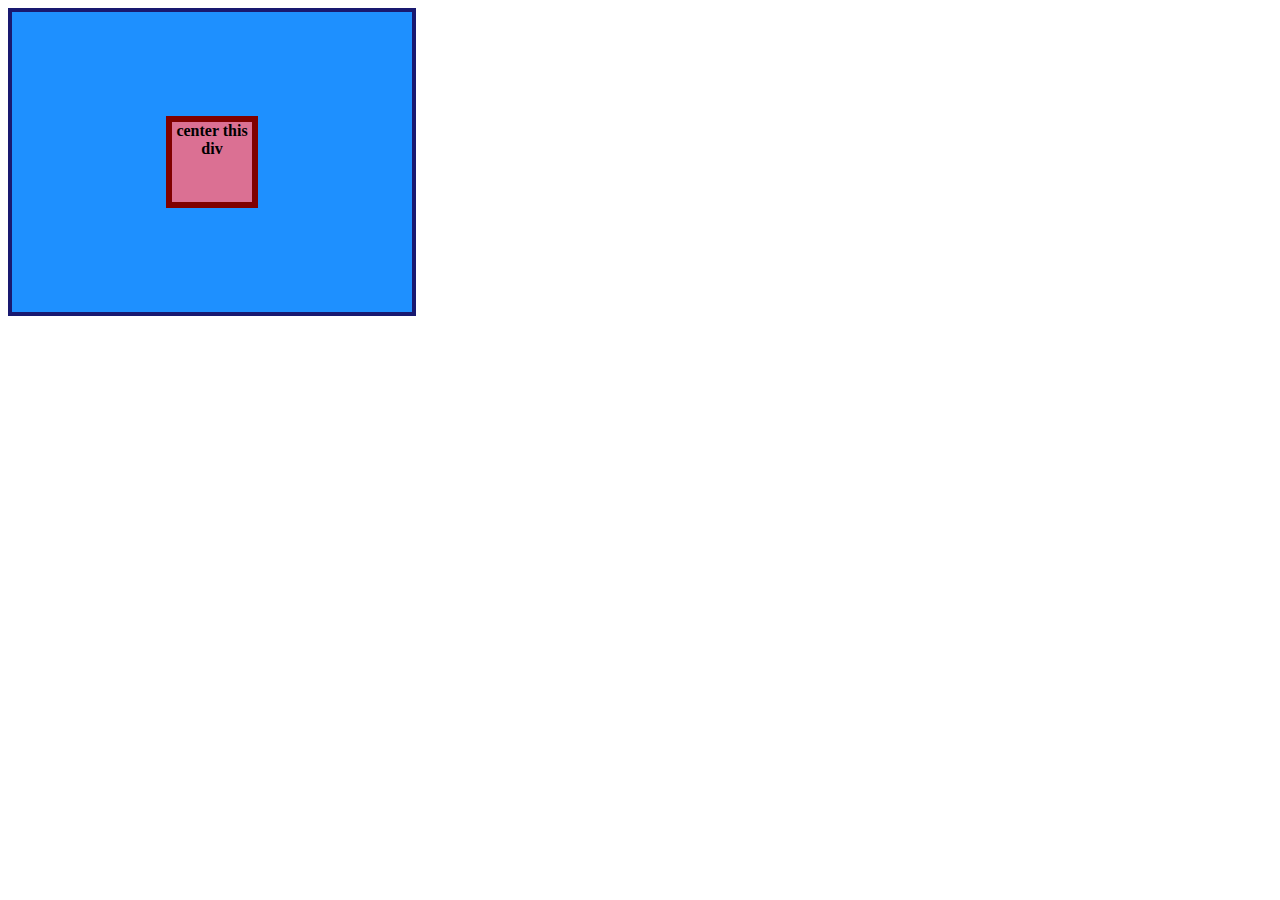
<file: flex/01-flex-center/index.html>
<!DOCTYPE html>
<html lang="en">
<head>
  <meta charset="UTF-8">
  <meta http-equiv="X-UA-Compatible" content="IE=edge">
  <meta name="viewport" content="width=device-width, initial-scale=1.0">
  <title>CENTER THIS DIV</title>
  <link rel="stylesheet" href="style.css">
</head>
<body>
  <div class="container">
    <div class="box">center this div</div>
  </div>
</body>
</html>
</file>
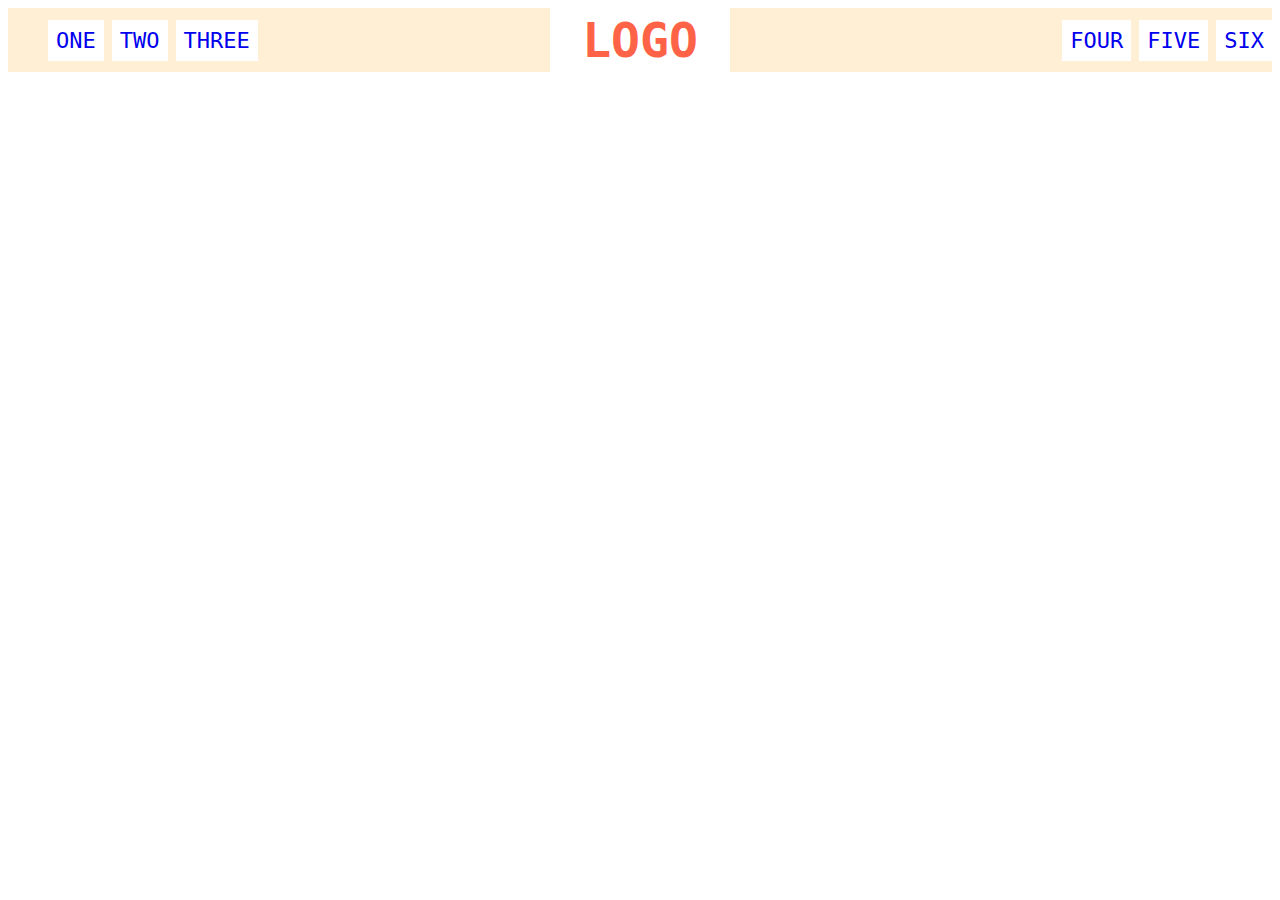
<file: flex/02-flex-header/index.html>
<!DOCTYPE html>
<html lang="en">
<head>
  <meta charset="UTF-8">
  <meta http-equiv="X-UA-Compatible" content="IE=edge">
  <meta name="viewport" content="width=device-width, initial-scale=1.0">
  <title>Flex Header</title>
  <link rel="stylesheet" href="style.css">
</head>
<body>
  <div class="header">
    <div class="left-links">
      <ul>
        <li><a href="#">ONE</a></li>
        <li><a href="#">TWO</a></li>
        <li><a href="#">THREE</a></li>
      </ul>
    </div>
    <div class="logo">LOGO</div>
    <div class="right-links">
      <ul>
        <li><a href="#">FOUR</a></li>
        <li><a href="#">FIVE</a></li>
        <li><a href="#">SIX</a></li>
      </ul>
    </div>
  </div>
</body>
</html>
</file>
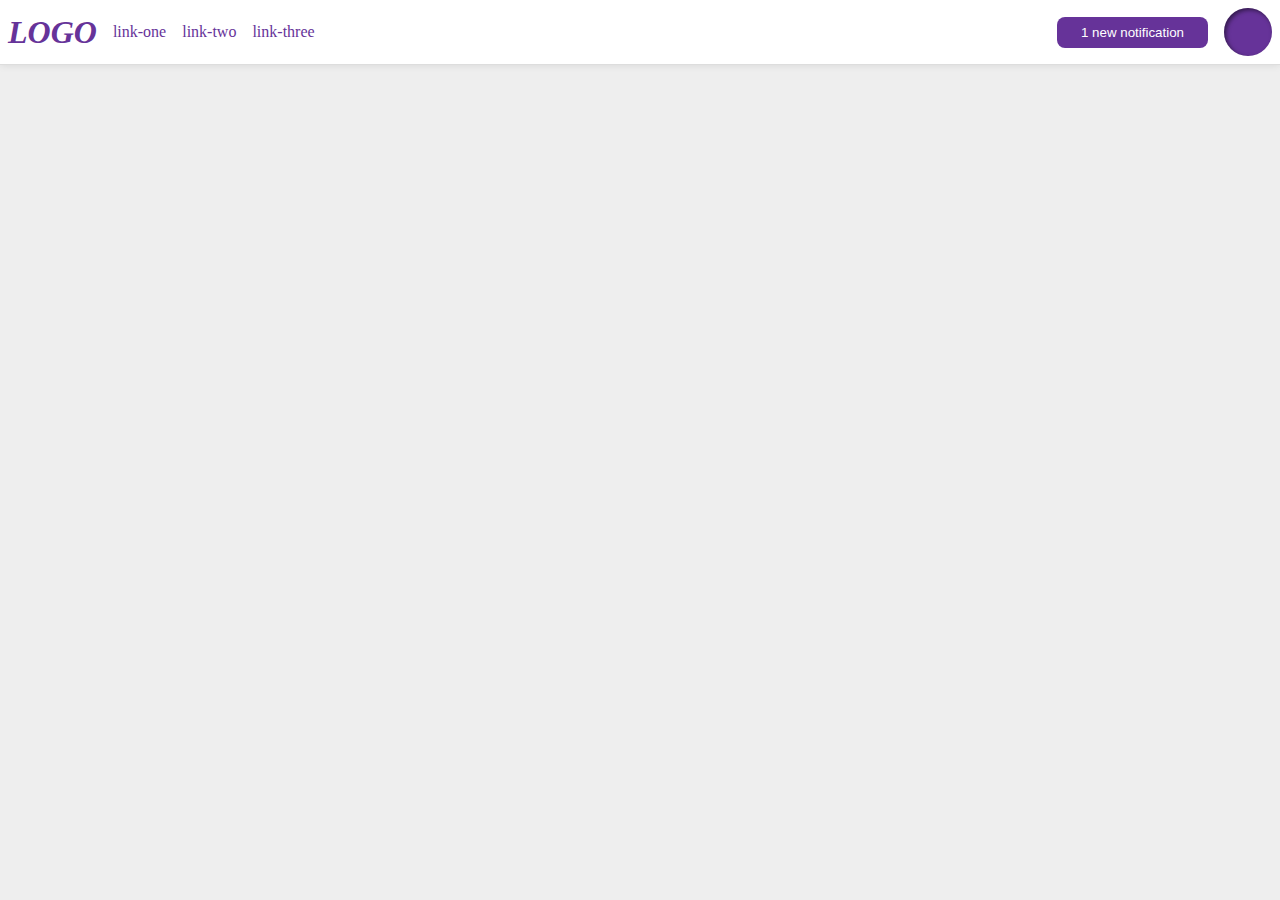
<file: flex/03-flex-header-2/index.html>
<!DOCTYPE html>
<html lang="en">
<head>
  <meta charset="UTF-8">
  <meta http-equiv="X-UA-Compatible" content="IE=edge">
  <meta name="viewport" content="width=device-width, initial-scale=1.0">
  <title>Flex Header 2</title>
  <link rel="stylesheet" href="style.css">
</head>
<body>
  <div class="header">
    <div class="left">
      <div class="logo">
        LOGO
    </div>
    <ul class="links">
      <li><a href="google.com">link-one</a></li>
      <li><a href="google.com">link-two</a></li>
      <li><a href="google.com">link-three</a></li>
    </ul>
  </div>
    
    <div class="right">
      <button class="notifications">
        1 new notification
      </button>
      <div class="profile-image"></div>
    </div>
   
  </div>
</body>
</html>
</file>
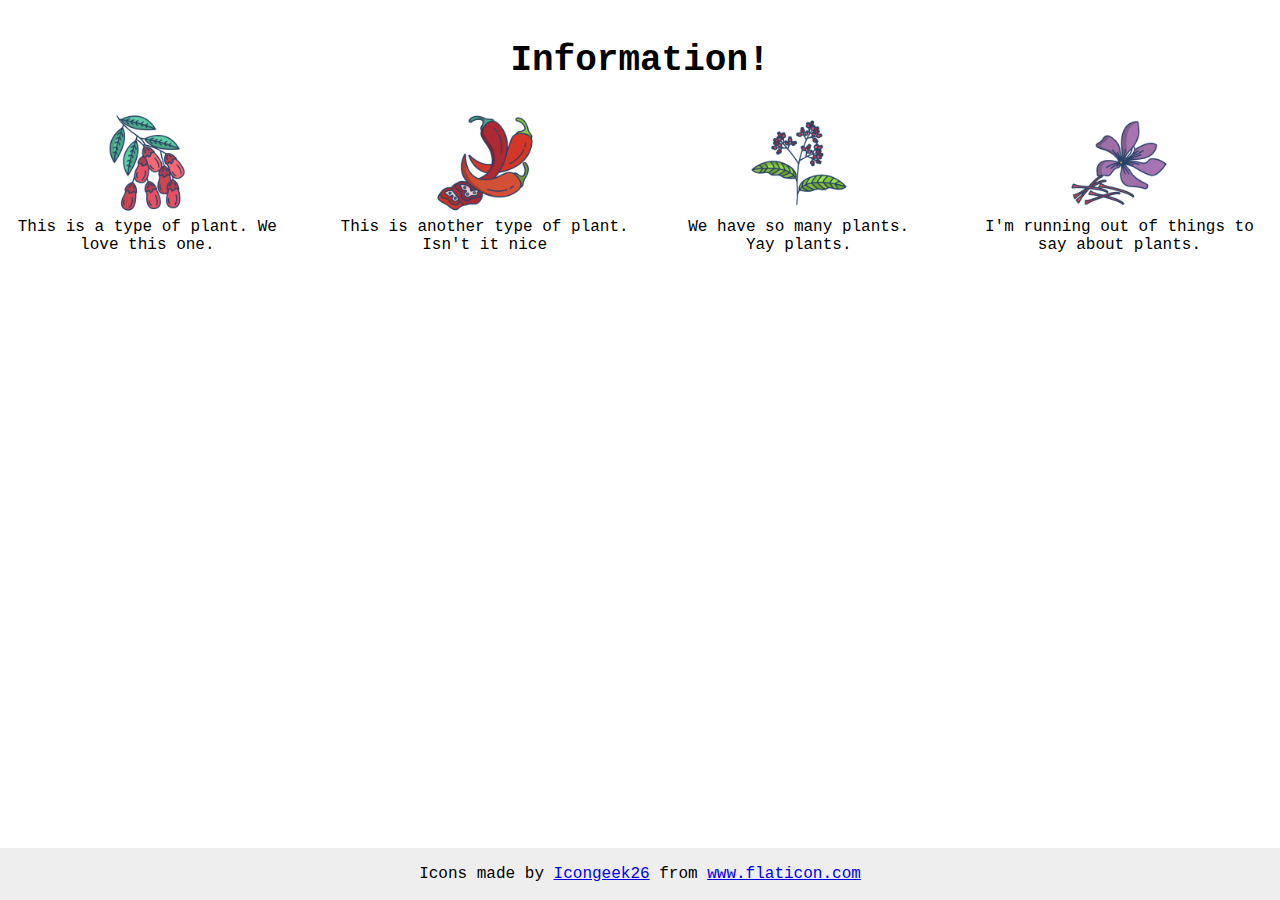
<file: flex/04-flex-information/index.html>
<!DOCTYPE html>
<html lang="en">
<head>
  <meta charset="UTF-8">
  <meta http-equiv="X-UA-Compatible" content="IE=edge">
  <meta name="viewport" content="width=device-width, initial-scale=1.0">
  <title>Information</title>
  <link rel="stylesheet" href="style.css">
</head>
<body>
  <div class="title">Information!</div>
  
<div class="plants">
  <div class="buru">
  <img src="./images/barberry.png" alt="barberry">
  <div class="text">This is a type of plant. We love this one.</div>
</div>
<div class="buru">
  <img src="./images/chilli.png" alt="chili">
  <div class="text">This is another type of plant. Isn't it nice</div>
</div>
<div class="buru">
  <img src="./images/pepper.png" alt="pepper">
  <div class="text">We have so many plants. Yay plants.</div>
</div>
<div class="buru">
  <img src="./images/saffron.png" alt="saffron">
  <div class="text">I'm running out of things to say about plants.</div>
</div>
</div>
  <!-- disregard this section, it's here to give attribution to the creator of these icons -->
  <div class="footer">
    <div>Icons made by <a href="https://www.flaticon.com/authors/icongeek26" title="Icongeek26">Icongeek26</a> from <a href="https://www.flaticon.com/" title="Flaticon">www.flaticon.com</a></div>
  </div>
</body>
</html>
</file>
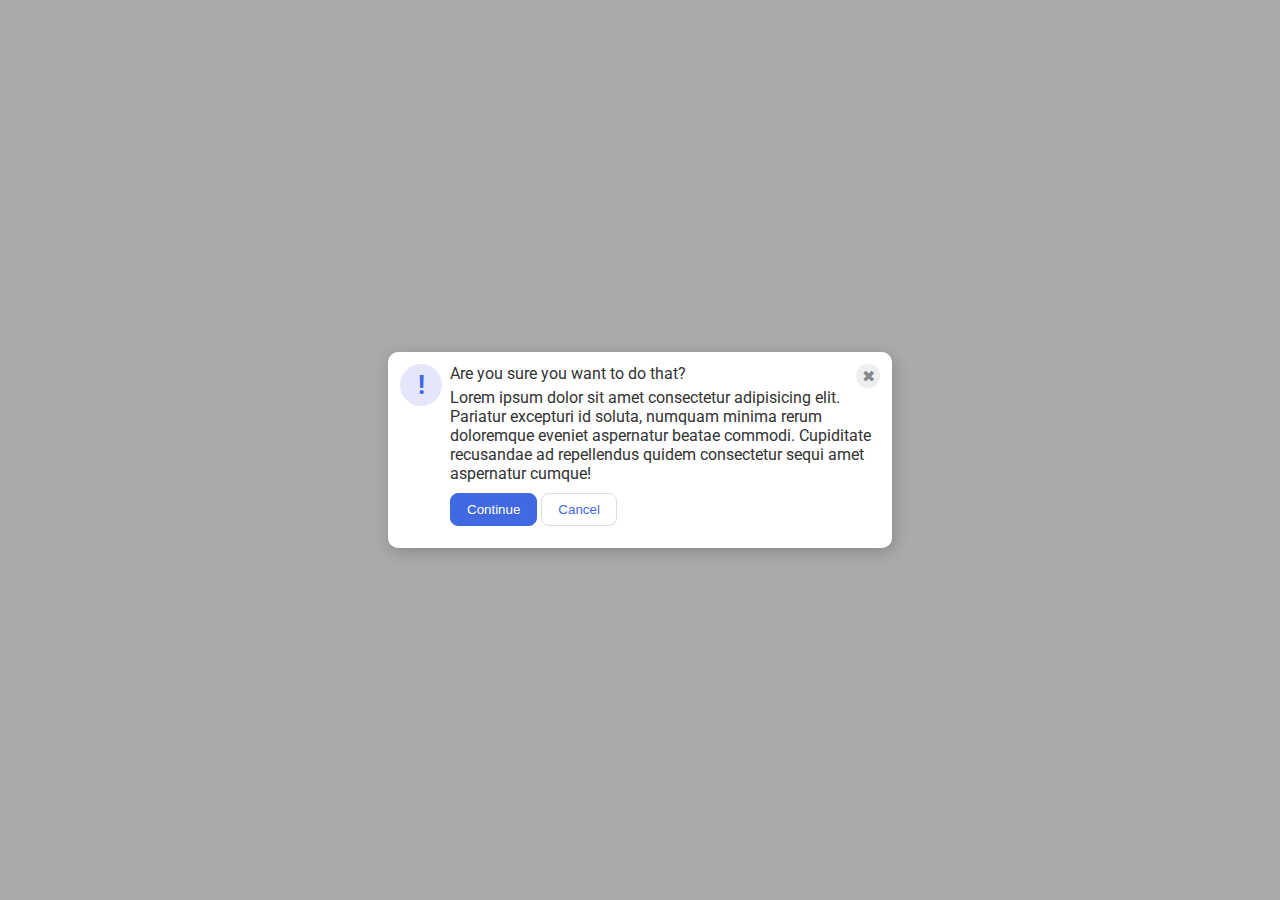
<file: flex/05-flex-modal/index.html>
<!DOCTYPE html>
<html lang="en">
<head>
  <meta charset="UTF-8">
  <meta http-equiv="X-UA-Compatible" content="IE=edge">
  <meta name="viewport" content="width=device-width, initial-scale=1.0">
  <link rel="stylesheet" href="style.css">
  <title>Modal</title>
</head>
<body>
  <div class="modal">
    <div class="icon">!</div>
     <div class="text">
        <div class="top">
          <div class="header">Are you sure you want to do that?</div>
          <div class="close-button">✖</div>
        </div>
      <div class="text">Lorem ipsum dolor sit amet consectetur adipisicing elit. Pariatur excepturi id soluta, numquam minima rerum doloremque eveniet aspernatur beatae commodi. Cupiditate recusandae ad repellendus quidem consectetur sequi amet aspernatur cumque!</div>
      <button class="continue">Continue</button>
      <button class="cancel">Cancel</button>
    </div>
  </div>
</body>
</html>
</file>
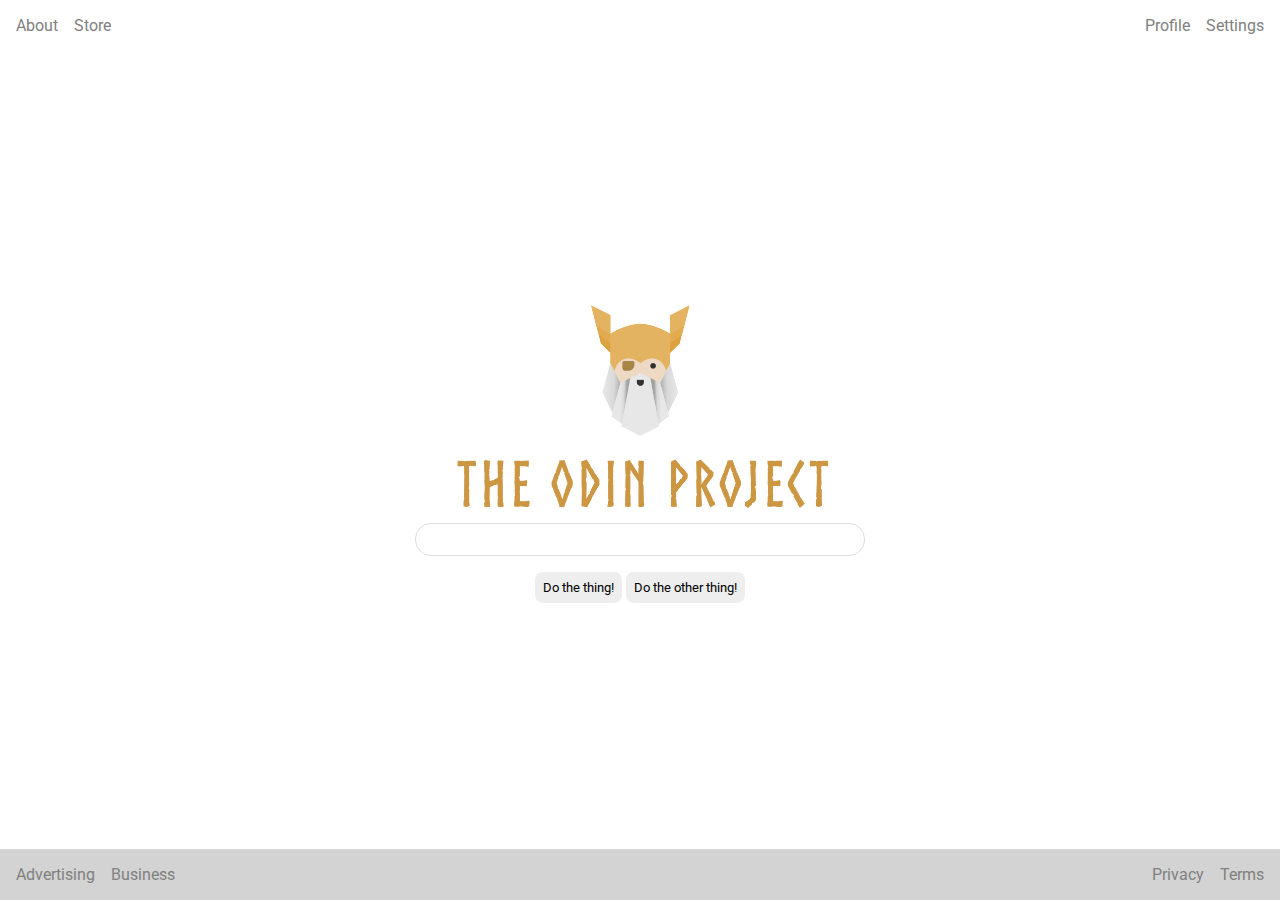
<file: flex/06-flex-layout/index.html>
<!DOCTYPE html>
<html lang="en">
<head>
  <meta charset="UTF-8">
  <meta http-equiv="X-UA-Compatible" content="IE=edge">
  <meta name="viewport" content="width=device-width, initial-scale=1.0">
  <title>LAYOUT</title>
  <link rel="stylesheet" href="./style.css">
</head>
<body>
  <div class="header">
    <ul class="left-links">
      <li><a href="google.com">About</a></li>
      <li><a href="google.com">Store</a></li>
    </ul>
    <ul class="right-links">
      <li><a href="google.com">Profile</a></li>
      <li><a href="google.com">Settings</a></li>
    </ul>
  </div>
  <div class="content">
    <img src="./logo.png" alt="">
    <div class="input">
      <input type="text">
    </div>
    <div class="buttons">
      <button>Do the thing!</button>
      <button>Do the other thing!</button>
    </div>
  </div>
  <div class="footer">
    <ul class="left-links">
      <li><a href="google.com">Advertising</a></li>
      <li><a href="google.com">Business</a></li>
    </ul>
    <ul class="right-links">
      <li><a href="google.com">Privacy</a></li>
      <li><a href="google.com">Terms</a></li>
    </ul>
  </div>
</body>
</html>
</file>
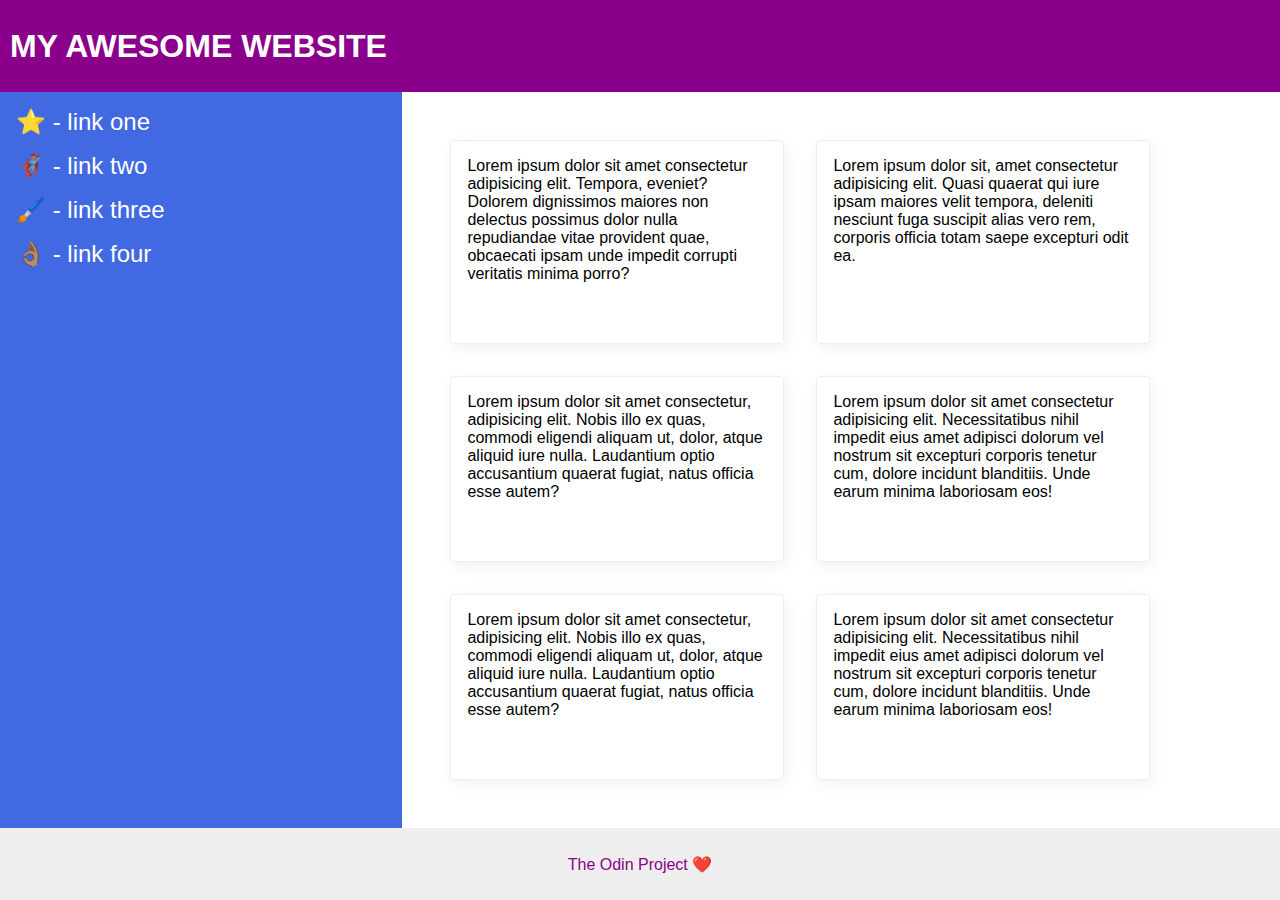
<file: flex/07-flex-layout-2/index.html>
<!DOCTYPE html>
<html lang="en">
<head>
  <meta charset="UTF-8">
  <meta http-equiv="X-UA-Compatible" content="IE=edge">
  <meta name="viewport" content="width=device-width, initial-scale=1.0">
  <title>The Holy Grail</title>
  <link rel="stylesheet" href="style.css">
</head>
<body>
  <div class="header">
    MY AWESOME WEBSITE
 </div>
 <div class="continut">
    <div class="sidebar">
      <ul>
       <li><a href="google.com">⭐ - link one</a></li>
        <li><a href="google.com">🦸🏽‍♂️ - link two</a></li>
        <li><a href="google.com">🖌️ - link three</a></li>
        <li><a href="https://www.google.com">👌🏽 - link four</a></li>
      </ul>
    </div>
    <div class="list">
   <div class="card">Lorem ipsum dolor sit amet consectetur adipisicing elit. Tempora, eveniet? Dolorem dignissimos maiores non delectus possimus dolor nulla repudiandae vitae provident quae, obcaecati ipsam unde impedit corrupti veritatis minima porro?</div>
   <div class="card">Lorem ipsum dolor sit, amet consectetur adipisicing elit. Quasi quaerat qui iure ipsam maiores velit tempora, deleniti nesciunt fuga suscipit alias vero rem, corporis officia totam saepe excepturi odit ea.</div>
   <div class="card">Lorem ipsum dolor sit amet consectetur, adipisicing elit. Nobis illo ex quas, commodi eligendi aliquam ut, dolor, atque aliquid iure nulla. Laudantium optio accusantium quaerat fugiat, natus officia esse autem?</div>
   <div class="card">Lorem ipsum dolor sit amet consectetur adipisicing elit. Necessitatibus nihil impedit eius amet adipisci dolorum vel nostrum sit excepturi corporis tenetur cum, dolore incidunt blanditiis. Unde earum minima laboriosam eos!</div>
   <div class="card">Lorem ipsum dolor sit amet consectetur, adipisicing elit. Nobis illo ex quas, commodi eligendi aliquam ut, dolor, atque aliquid iure nulla. Laudantium optio accusantium quaerat fugiat, natus officia esse autem?</div>
   <div class="card">Lorem ipsum dolor sit amet consectetur adipisicing elit. Necessitatibus nihil impedit eius amet adipisci dolorum vel nostrum sit excepturi corporis tenetur cum, dolore incidunt blanditiis. Unde earum minima laboriosam eos!</div>
  </div>
  </div>

      <div class="footer">
        The Odin Project ❤️
      </div>
</body>
</html>
</file>
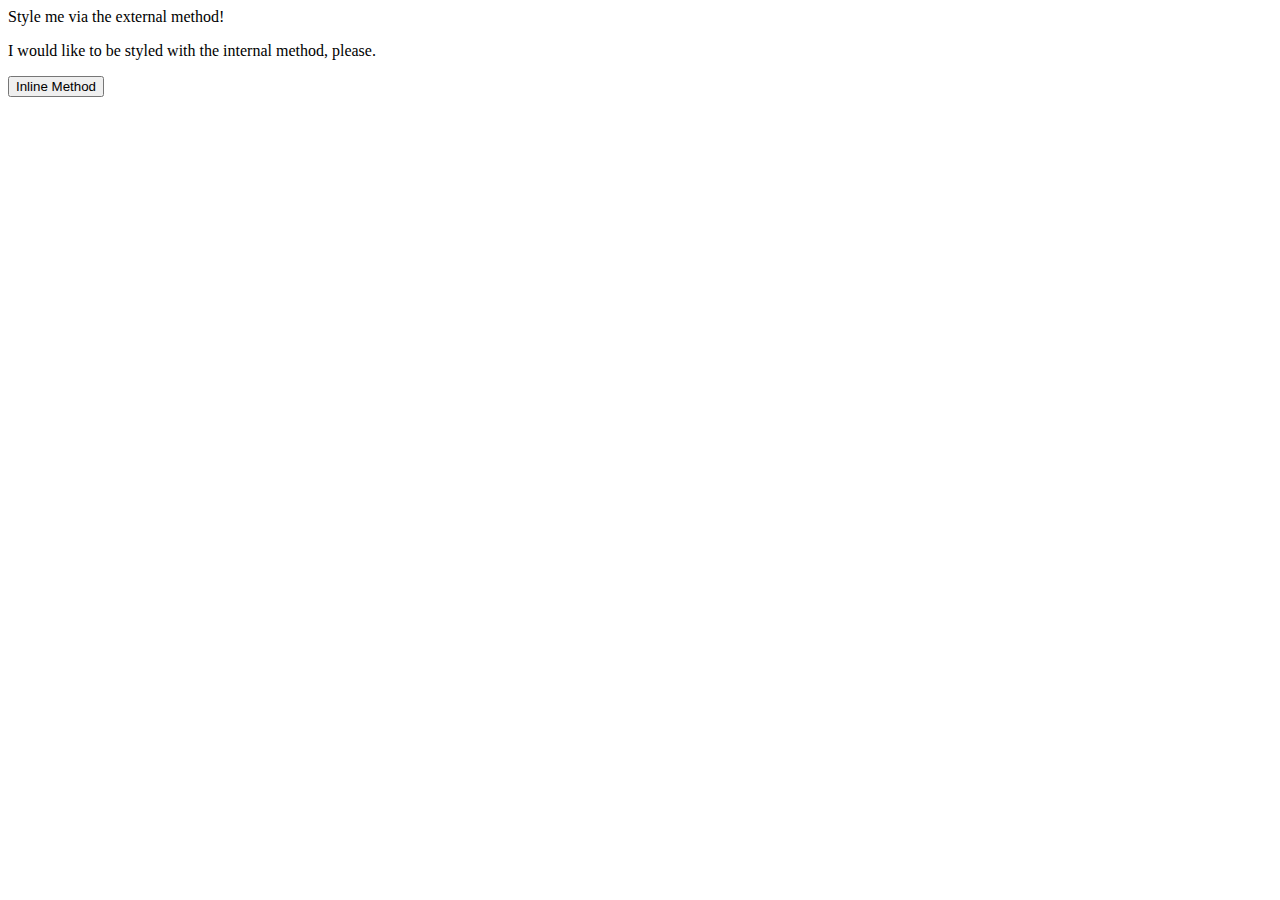
<file: foundations/01-css-methods/index.html>
<!DOCTYPE html>
<html lang="en">
<head>
  <meta charset="UTF-8">
  <meta http-equiv="X-UA-Compatible" content="IE=edge">
  <meta name="viewport" content="width=device-width, initial-scale=1.0">
  <title>Methods for Adding CSS</title>
</head>
<body>
  <div>Style me via the external method!</div>
  <p>I would like to be styled with the internal method, please.</p>
  <button>Inline Method</button>
</body>
</html>
</file>
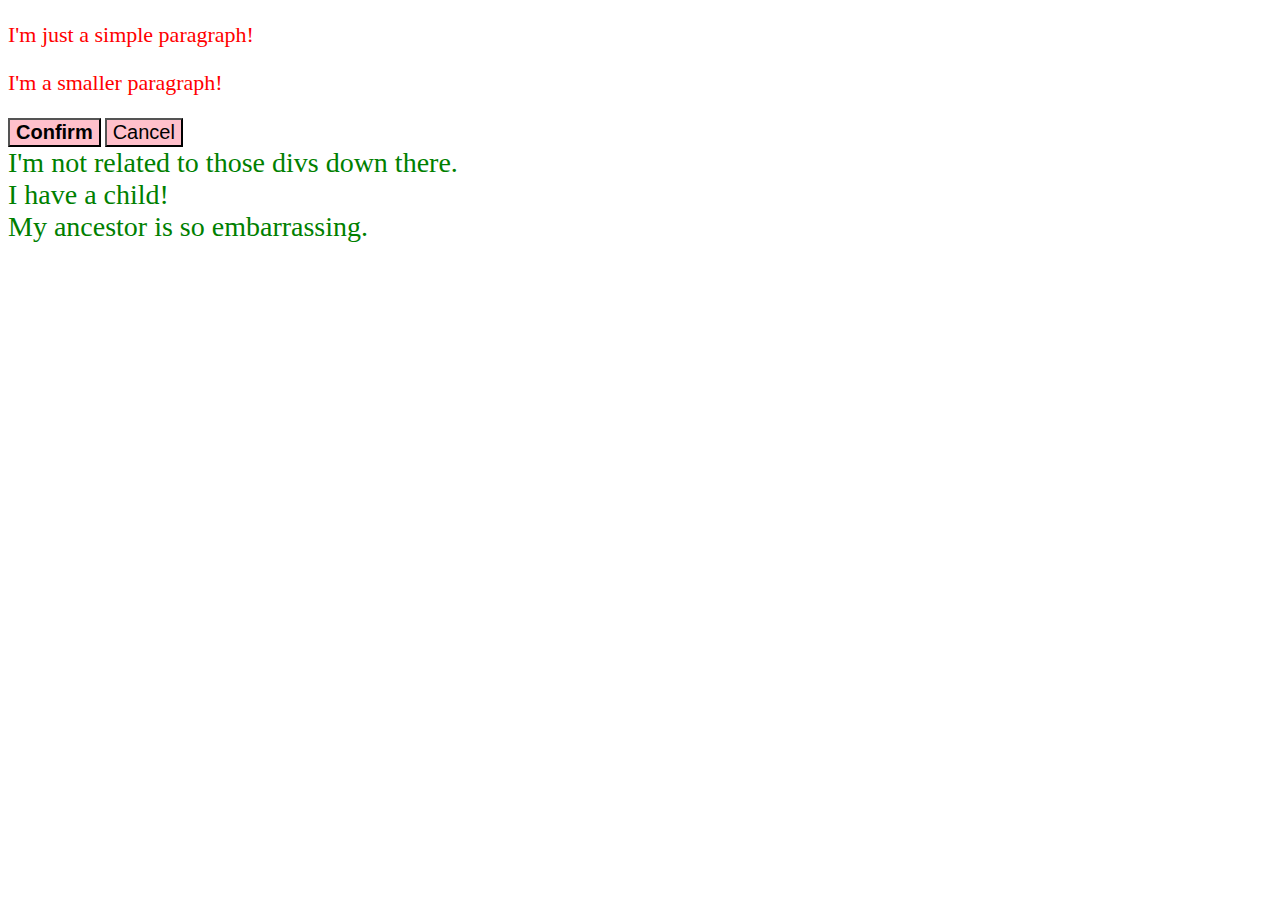
<file: foundations/06-cascade-fix/index.html>
<!DOCTYPE html>
<html lang="en">
<head>
  <meta charset="UTF-8">
  <meta http-equiv="X-UA-Compatible" content="IE=edge">
  <meta name="viewport" content="width=device-width, initial-scale=1.0">
  <title>Fix the Cascade</title>
  <link rel="stylesheet" href="style.css">
</head>
<body>
  <p class="para">I'm just a simple paragraph!</p>
  <p class="para small-para">I'm a smaller paragraph!</p>

  <button id="confirm-button" class="button confirm">Confirm</button>
  <button id="cancel-button" class="button cancel">Cancel</button>

  <div class="text">I'm not related to those divs down there.</div>
  <div class="text">I have a child!
    <div class="text child">My ancestor is so embarrassing.</div>
  </div>
</body>
</html>
</file>
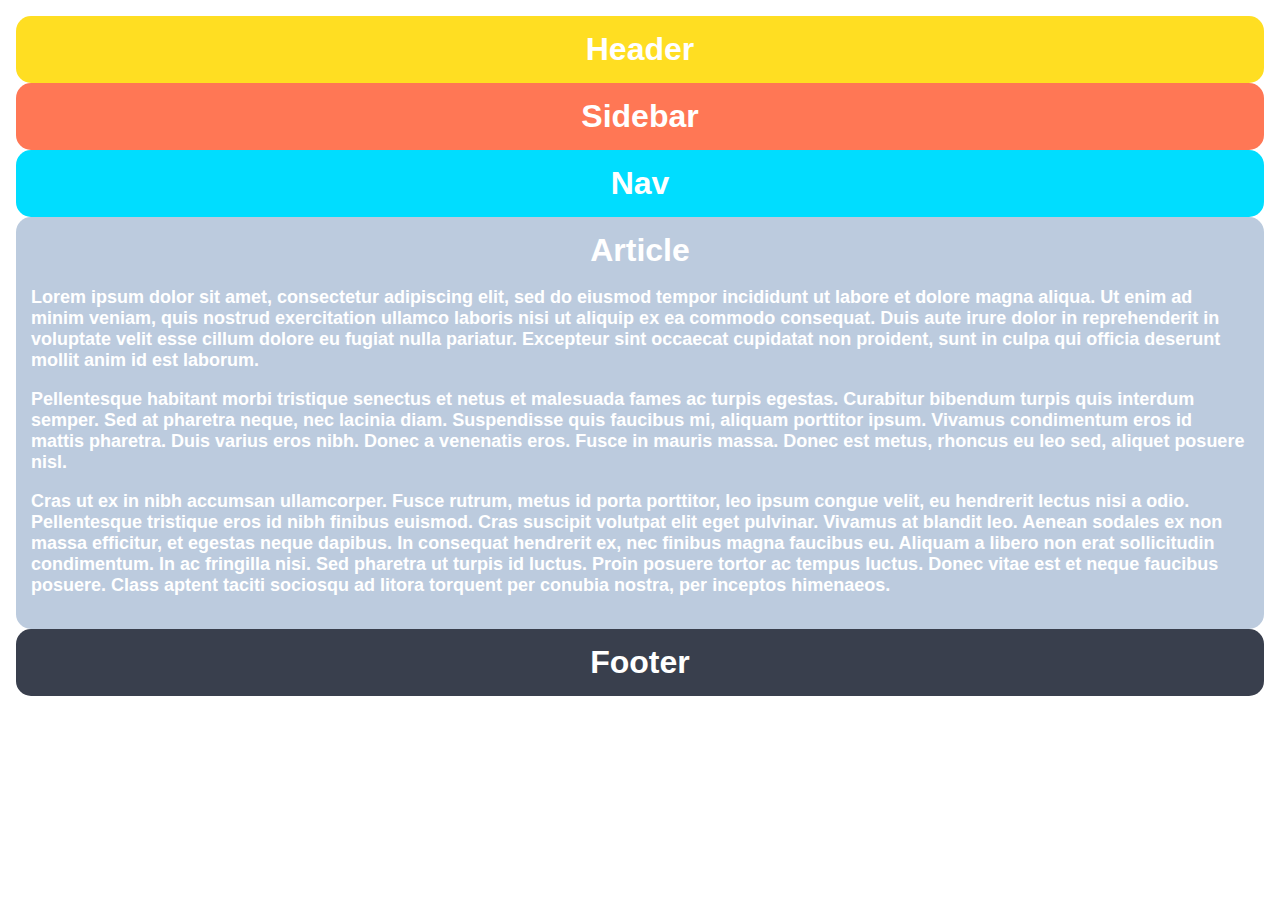
<file: grid/01-grid-layout-1/index.html>
<!DOCTYPE html>
<html lang="en">
<head>
  <meta charset="UTF-8">
  <meta http-equiv="X-UA-Compatible" content="IE=edge">
  <meta name="viewport" content="width=device-width, initial-scale=1.0">
  <title>The Holy Grail</title>
  <link rel="stylesheet" href="style.css">
</head>
<body>
  <div class="container">
    <div class="header">Header</div>
    <div class="sidebar">Sidebar</div>
    <div class="nav">Nav</div>
    <div class="article">Article
      <p>Lorem  ipsum dolor sit amet, consectetur adipiscing elit, sed do eiusmod tempor incididunt ut labore et dolore magna aliqua. Ut enim ad minim veniam, quis nostrud exercitation ullamco laboris nisi ut aliquip ex ea commodo consequat. Duis aute irure dolor in reprehenderit in voluptate velit esse cillum dolore eu fugiat nulla pariatur. Excepteur sint occaecat cupidatat non proident, sunt in culpa qui officia deserunt mollit anim id est laborum.</p>
      <p>Pellentesque habitant morbi tristique senectus et netus et malesuada fames ac turpis egestas. Curabitur bibendum turpis quis interdum semper. Sed at pharetra neque, nec lacinia diam. Suspendisse quis faucibus mi, aliquam porttitor ipsum. Vivamus condimentum eros id mattis pharetra. Duis varius eros nibh. Donec a venenatis eros. Fusce in mauris massa. Donec est metus, rhoncus eu leo sed, aliquet posuere nisl.</p>
      <p>Cras ut ex in nibh accumsan ullamcorper. Fusce rutrum, metus id porta porttitor, leo ipsum congue velit, eu hendrerit lectus nisi a odio. Pellentesque tristique eros id nibh finibus euismod. Cras suscipit volutpat elit eget pulvinar. Vivamus at blandit leo. Aenean sodales ex non massa efficitur, et egestas neque dapibus. In consequat hendrerit ex, nec finibus magna faucibus eu. Aliquam a libero non erat sollicitudin condimentum. In ac fringilla nisi. Sed pharetra ut turpis id luctus. Proin posuere tortor ac tempus luctus. Donec vitae est et neque faucibus posuere. Class aptent taciti sociosqu ad litora torquent per conubia nostra, per inceptos himenaeos.</p>
    </div>
    <div class="footer">Footer</div>
  </div>
</body>
</html>
</file>
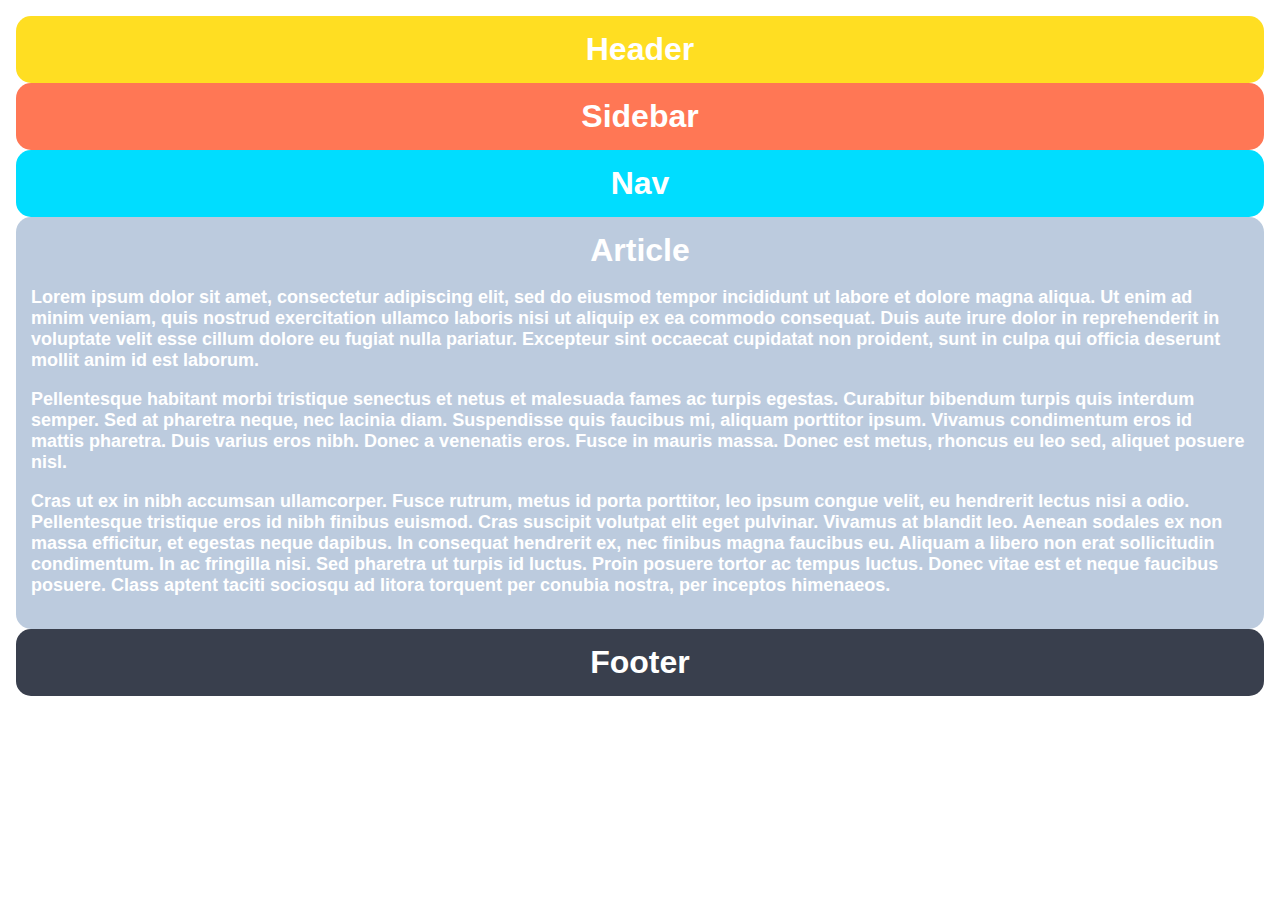
<file: grid/02-grid-layout-2/index.html>
<!DOCTYPE html>
<html lang="en">
<head>
  <meta charset="UTF-8">
  <meta http-equiv="X-UA-Compatible" content="IE=edge">
  <meta name="viewport" content="width=device-width, initial-scale=1.0">
  <title>Responsive Holy Grail</title>
  <link rel="stylesheet" href="style.css">
</head>
<body>
  <div class="container">
    <div class="header">Header</div>
    <div class="sidebar">Sidebar</div>
    <div class="nav">Nav</div>
    <div class="article">Article
      <p>Lorem  ipsum dolor sit amet, consectetur adipiscing elit, sed do eiusmod tempor incididunt ut labore et dolore magna aliqua. Ut enim ad minim veniam, quis nostrud exercitation ullamco laboris nisi ut aliquip ex ea commodo consequat. Duis aute irure dolor in reprehenderit in voluptate velit esse cillum dolore eu fugiat nulla pariatur. Excepteur sint occaecat cupidatat non proident, sunt in culpa qui officia deserunt mollit anim id est laborum.</p>
      <p>Pellentesque habitant morbi tristique senectus et netus et malesuada fames ac turpis egestas. Curabitur bibendum turpis quis interdum semper. Sed at pharetra neque, nec lacinia diam. Suspendisse quis faucibus mi, aliquam porttitor ipsum. Vivamus condimentum eros id mattis pharetra. Duis varius eros nibh. Donec a venenatis eros. Fusce in mauris massa. Donec est metus, rhoncus eu leo sed, aliquet posuere nisl.</p>
      <p>Cras ut ex in nibh accumsan ullamcorper. Fusce rutrum, metus id porta porttitor, leo ipsum congue velit, eu hendrerit lectus nisi a odio. Pellentesque tristique eros id nibh finibus euismod. Cras suscipit volutpat elit eget pulvinar. Vivamus at blandit leo. Aenean sodales ex non massa efficitur, et egestas neque dapibus. In consequat hendrerit ex, nec finibus magna faucibus eu. Aliquam a libero non erat sollicitudin condimentum. In ac fringilla nisi. Sed pharetra ut turpis id luctus. Proin posuere tortor ac tempus luctus. Donec vitae est et neque faucibus posuere. Class aptent taciti sociosqu ad litora torquent per conubia nostra, per inceptos himenaeos.</p>
    </div>
    <div class="footer">Footer</div>
  </div>
</body>
</html>
</file>
<file: flex/01-flex-center/style.css>
.container {
  background: dodgerblue;
  border: 4px solid midnightblue;
  width: 400px;
  height: 300px;
  display: flex;
  align-items: center;
  justify-content: center;
 
}

.box {
  background: palevioletred;
  font-weight: bold;
  text-align: center;
  border: 6px solid maroon;
  width: 80px;
  height: 80px;
  
}
</file>
<file: flex/02-flex-header/style.css>
.header  {
  font-family: monospace;
  background: papayawhip;
  display: flex;
  align-items: center;
  justify-content: space-between;
}

.logo {
  font-size: 48px;
  font-weight: 900;
  color: tomato;
  background: white;
  padding: 4px 32px;
}

ul {
  /* this removes the dots on the list items*/
  list-style-type: none;
  display: flex;
  gap: 8px;

}

a {
  font-size: 22px;
  background: white;
  padding: 8px;
  /* this removes the line under the links */
  text-decoration: none;
}
</file>
<file: flex/03-flex-header-2/style.css>
body {
  margin: 0;
  background: #eee;
  font-family: Besley, serif;
}

.header {
  background: white;
  border-bottom: 1px solid #ddd;
  box-shadow: 0 0 8px rgba(0,0,0,.1);
  display: flex;
  justify-content: space-between;
  padding: 8px;
}

.left, .right {
  display: flex;
  align-items: center;
  gap: 16px;
  flex-direction: row;
}

.profile-image {
  background: rebeccapurple;
  box-shadow: inset 2px 2px 4px rgba(0,0,0,.5);
  border-radius: 50%;
  width: 48px;
  height:  48px;
}

.logo {
  color: rebeccapurple;
  font-size: 32px;
  font-weight: 900;
  font-style: italic;
}

button {
  border: none;
  border-radius: 8px;
  background: rebeccapurple;
  color: white;
  padding: 8px 24px;
}

a {
  text-decoration: none;
  color: rebeccapurple;
}

ul {
  list-style-type: none;
  display: flex;
  margin: 0;
  padding: 0;
  gap: 16px;
}
</file>
<file: flex/04-flex-information/style.css>
body {
  font-family: 'Courier New', Courier, monospace;
  display: flex;
  justify-content: center;
  flex-direction: column;
  align-items: center;
  text-align: center;
}

img {
  width: 100px;
  height: 100px;
}

.title {
  font-size: 36px;
  font-weight: 900;
  margin: 32px;
}

.plants {
  display: flex;
  gap: 52px;
  
}


/* do not edit this footer */
.footer {
  position: fixed;
  bottom: 0;
  left: 0;
  right: 0;
  height: 52px;
  display: flex;
  align-items: center;
  justify-content: center;
  background: #eee;
}
</file>
<file: flex/05-flex-modal/style.css>
@import url('https://fonts.googleapis.com/css2?family=Roboto:wght@400;700&display=swap');

html, body {
  height: 100%;
}

body {
  font-family: Roboto, sans-serif;
  margin: 0;
  background: #aaa;
  color: #333;
  /* I'll give you this one for free lol */
  display: flex;
  align-items: center;
  justify-content: center;
  
}

.modal {
  background: white;
  width: 480px;
  border-radius: 10px;
  box-shadow: 2px 4px 16px rgba(0,0,0,.2);
  display: flex;
  flex-direction: row;
  gap: 8px;
  padding: 12px;  
}

.top {
  display: flex;
  justify-content: space-between;
}

.text {
  margin-bottom: 10px;
}

.icon {
  color: royalblue;
  font-size: 26px;
  font-weight: 700;
  background: lavender;
  width: 42px;
  height: 42px;
  border-radius: 50%;
  display: flex;
  align-items: center;
  justify-content: center;
  flex-shrink: 0;
}

.close-button {
  background: #eee;
  border-radius: 50%;
  color: #888;
  font-weight: 400;
  font-size: 16px;
  height: 24px;
  width: 24px;
  display: flex;
  align-items: center;
  justify-content: center;
}

button {
  padding: 8px 16px;
  border-radius: 8px;
}

button.continue {
  background: royalblue;
  border: 1px solid royalblue;
  color: white;
}

button.cancel {
  background: white;
  border: 1px solid #ddd;
  color: royalblue;
}
</file>
<file: flex/06-flex-layout/style.css>
@import url('https://fonts.googleapis.com/css2?family=Roboto:wght@400;700&display=swap');

body {
  height: 100vh;
  margin: 0;
  overflow: hidden;
  font-family: Roboto, sans-serif;
  display: flex;
  justify-content: space-between;
  flex-direction: column;
}

.content {
  display: flex;
  flex-direction: column;
  align-items: center;

}

.header, .footer {
  display: flex;
  justify-content: space-between;
  padding: 16px;  
}

.footer {
  background-color: lightgray;
}

.left-links, .right-links {
  display: flex;
  flex-direction: row;
  justify-content: space-between;
  gap: 16px;
}

ul {
  display: flex;
  list-style: none;
  margin: 0;
  padding: 0;
  gap: 16px
}

a {
  text-decoration: none;
  color: gray;
}

img {
  width: 600px;
}

button {
  font-family: Roboto, sans-serif;
  border: none;
  border-radius: 8px;
  background: #eee;
  padding: 8px;
}

input {
  border: 1px solid #ddd;
  border-radius: 16px;
  padding: 8px 24px;
  width: 400px;
  margin-bottom: 16px;
</file>
<file: flex/07-flex-layout-2/style.css>
body {
  font-family: -apple-system, BlinkMacSystemFont, 'Segoe UI', Roboto, Oxygen, Ubuntu, Cantarell, 'Open Sans', 'Helvetica Neue', sans-serif;
  margin: 0;
  min-height: 100vh;
  display: flex;
  flex-direction: column;
}

.header {
  height: 72px;
  background: darkmagenta;
  color: #ffffff;
  font-weight: 900;
  font-size: 32px;
  display: flex;
  align-items: center;
  padding: 10px;
  
}

.footer {
  height: 72px;
  background: #eee;
  color: darkmagenta;
  display: flex;
  align-items: center;
  justify-content: center;
}

ul {
  list-style-type: none;
  margin: 0;
  padding: 0;
}

li {
  margin-bottom: 16px;
}

a {
  color: white;
  text-decoration: none;
  font-size: 24px;
}

.continut {
  display: flex;
  flex: 1;
}

.sidebar {
  width: 1000px;
  background: royalblue;
  padding: 16px;
}

.card {
  border: 1px solid #eee;
  box-shadow: 2px 4px 16px rgba(0,0,0,.06);
  border-radius: 4px;
  padding: 16px;
  margin: 16px;
  width: 300px;
  
}

.list {
  display: flex;
  flex-wrap: wrap;
  padding: 32px;
}
</file>
<file: foundations/06-cascade-fix/style.css>
.para,
.small-para {
  color: hsl(0, 100%, 50%);
}

.small-para {
  font-size: 12px;
}

.para {
  font-size: 22px;
}

.confirm {
  background: green;
  color: white;
  font-size: 20px;
  font-weight: bold;
} 

.button {
  background-color: #ffc0cb;
  color: black;
  font-size: 20px;
}

.child {
  color: red;
  font-size: 14px;
}

div.text {
  color: green;
  font-size: 28px;
}
</file>
<file: grid/01-grid-layout-1/style.css>
body, html {
  height: 100%;
  margin: 0;
}

.container {
  text-align: center;
  height: 100%;
  padding: 16px;
  box-sizing: border-box;
}

.container div {
  padding: 15px;
  font-size: 32px;
  font-family: Helvetica;
  font-weight: bold;
  color: white;
  border-radius: 15px;
}

.header {
  background-color: #FFDE22;
}

.sidebar {
  background-color: #FF7755;
}

.nav {
  background-color: #00DDFF;
}

.article {
  background-color: #bccbde;
}

.article p {
  font-size: 18px;
  font-family: sans-serif;
  color: white;
  text-align: left;
}

.footer {
  background-color: #393f4d;
}
</file>
<file: grid/02-grid-layout-2/style.css>
body, html {
  height: 100%;
  margin: 0;
}

.container {
  text-align: center;
  height: 100%;
  padding: 16px;
  box-sizing: border-box;
}

.container div {
  padding: 15px;
  font-size: 32px;
  font-family: Helvetica;
  font-weight: bold;
  color: white;
  border-radius: 15px;
}

.header {
  background-color: #FFDE22;
  grid-column: 1 / 3;
}

.sidebar {
  background-color: #FF7755;
  grid-row: 2 / 4;
}

.nav {
  background-color: #00DDFF;
}

.article {
  background-color: #bccbde;
}

.article p {
  font-size: 18px;
  font-family: sans-serif;
  color: white;
  text-align: left;
}

.footer {
  background-color: #393f4d;
  grid-column: 1 / 3;
}
</file>
